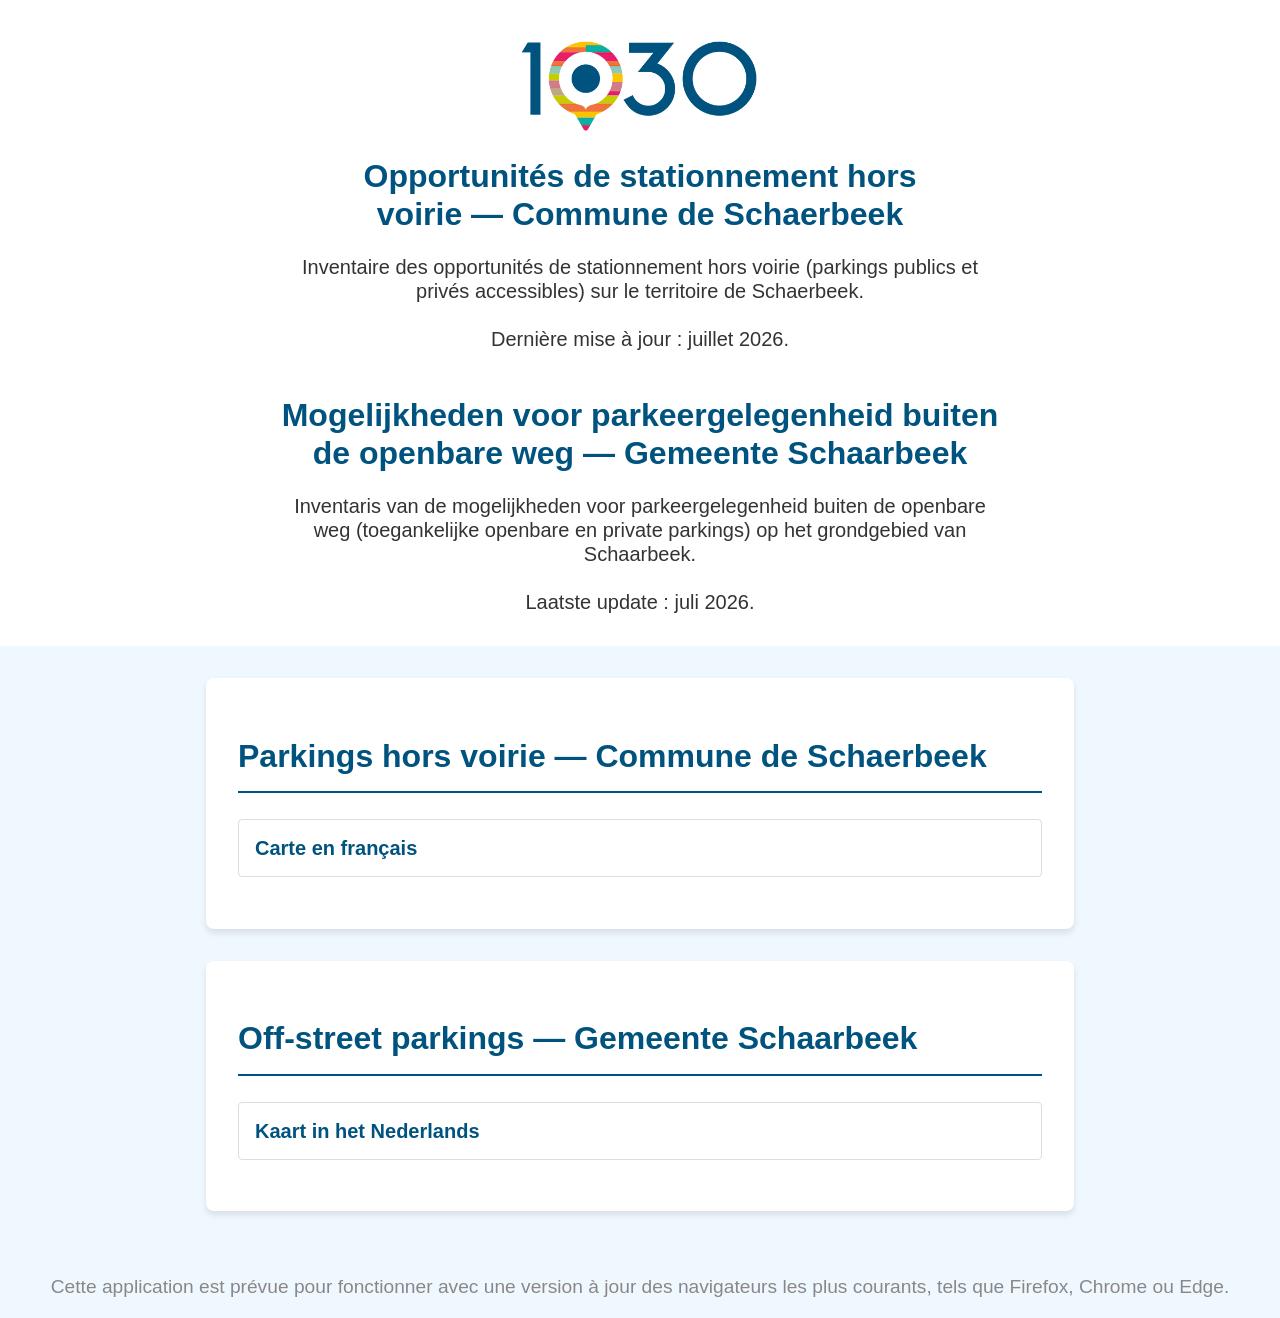
<file: index.html>
<!DOCTYPE html>
<html lang="fr">
<meta http-equiv="content-type" content="text/html;charset=utf-8" />

<head>
    <title>Parkings hors voirie · Schaerbeek 1030</title>
    <link rel="shortcut icon" href="css/images/logo1030GeoData.ico" type="image/x-icon">
    <meta charset="utf-8" />
    <link rel="stylesheet" href="css/style.css">
</head>

<body class="root">
    <header class="page-header">
        <div class="logo-container">
            <img src="css/images/schaerbeek1030_logo.png" alt="Commune de Schaerbeek">
        </div>

        <h1>Opportunités de stationnement hors <br>
            voirie — Commune de Schaerbeek</h1>
        <p class="introduction">
            Inventaire des opportunités de stationnement hors voirie (parkings publics et privés accessibles)
            sur le territoire de Schaerbeek.<br><br>
            Dernière mise à jour : juillet 2026.
        </p>

        <br>
        <h1>Mogelijkheden voor parkeergelegenheid buiten <br>
            de openbare weg — Gemeente Schaarbeek</h1>
        <p class="introduction">
            Inventaris van de mogelijkheden voor parkeergelegenheid buiten de openbare weg (toegankelijke openbare 
            en private parkings) op het grondgebied van Schaarbeek.<br><br>
            Laatste update : juli 2026.
        </p>

    </header>

    <main class="main-content">

        <section class="link-section">
            <h2>Parkings hors voirie — Commune de Schaerbeek</h2>
            <p></p>
            <ul class="link-list">
                <li>
                    <a href="indexFR.html">
                        <span class="link-title">Carte en français</span>
                    </a>
                </li>
            </ul>
        </section>

        <section class="link-section">
            <h2>Off-street parkings — Gemeente Schaarbeek</h2>
            <p></p>
            <ul class="link-list">
                <li>
                    <a href="indexNL.html">
                        <span class="link-title">Kaart in het Nederlands</span>
                    </a>
                </li>
            </ul>
        </section>

    </main>

    <footer class="page-footer">
        <p class="disclaimer">
            Cette application est prévue pour fonctionner avec une version à jour
            des navigateurs les plus courants, tels que Firefox, Chrome ou Edge.
        </p>
    </footer>
</body>

</html>
</file>
<file: css/style.css>
/* ═══════════════════════════════════════════════════════
   VARIABLES & COMMON BASE
═══════════════════════════════════════════════════════ */
:root {
  --primary-color: #00537e;
  --secondary-color: #f0f8ff;
  --text-color: #333;
}

*, *::before, *::after { box-sizing: border-box; }

body {
  font-family: 'Calibri', Arial, Helvetica, sans-serif;
  font-size: 1.2rem;
  line-height: 1.2;
  margin: 0;
  padding: 0;
  color: var(--text-color);
  background-color: var(--secondary-color);
}

/* ═══════════════════════════════════════════════════════
   LANDING PAGE  (index.html)
═══════════════════════════════════════════════════════ */
.logo-container img {
  width: 250px;
  height: auto;
  display: block;
  margin: 0 auto 1rem auto;
}

.page-header {
  text-align: center;
  padding: 2rem;
  background-color: #fff;
}

.page-header h1 {
  font-size: 2rem;
  color: var(--primary-color);
}

.introduction {
  font-size: 1.25rem;
  max-width: 700px;
  margin: 0 auto;
  text-align: center;
}

.main-content {
  max-width: 900px;
  margin: 2rem auto;
  padding: 0 1rem;
}

.link-section {
  background-color: #fff;
  border-radius: 8px;
  box-shadow: 0 4px 6px rgba(0, 0, 0, 0.1);
  padding: 2rem;
  margin-bottom: 2rem;
}

.link-section h2 {
  font-size: 2.0rem;
  color: var(--primary-color);
  border-bottom: 2px solid var(--primary-color);
  padding-bottom: 1rem;
}

.link-section h3 {
  font-size: 1.5rem;
  color: var(--primary-color);
  border-bottom: 2px solid var(--primary-color);
  padding-bottom: 1rem;
}

.link-list {
  list-style-type: none;
  padding: 0;
}

.link-list li {
  margin-bottom: 1rem;
}

.link-list a {
  display: block;
  padding: 1rem;
  text-decoration: none;
  color: var(--text-color);
  border: 1px solid #ddd;
  border-radius: 4px;
  transition: transform 0.2s ease, box-shadow 0.2s ease;
}

.link-list a:hover {
  transform: translateY(-2px);
  box-shadow: 0 6px 8px rgba(0, 0, 0, 0.15);
}

.link-title {
  display: block;
  font-size: 1.25rem;
  font-weight: bold;
  color: var(--primary-color);
}

.link-description {
  display: block;
  font-size: 1.2rem;
  color: #666;
  margin-top: 0.5rem;
}

.page-footer {
  text-align: center;
  margin-top: 4rem;
  color: #888;
}

/* ═══════════════════════════════════════════════════════
   SCROLLBARS  (common)
═══════════════════════════════════════════════════════ */
::-webkit-scrollbar { width: 7px; height: 7px; }
::-webkit-scrollbar-track { background: #f9f9f9; }
::-webkit-scrollbar-thumb { background: #cccccc; border-radius: 3px; }
::-webkit-scrollbar-thumb:hover { background: #aaaaaa; }

/* ═══════════════════════════════════════════════════════
   MAP PAGES  (html.map-view — indexFR.html / indexNL.html)
═══════════════════════════════════════════════════════ */
html.map-view,
html.map-view body {
  height: 100%;
  overflow: hidden;
  font-size: 14px;
}

#map {
  position: absolute;
  left: 0;
  top: 0;
  bottom: 0;
  width: 70%;
}

.the-sidebar {
  position: absolute;
  right: 0;
  top: 0;
  bottom: 0;
  width: 30%;
  padding: 0 15px;
  overflow-y: hidden;
  display: flex;
  flex-direction: column;
}

.the-sidebar #info {
  overflow-y: auto;
  padding-right: 15px;
  padding-bottom: 15px;
  border-bottom: 1px solid #cccccc;
  scrollbar-width: thin;
  scrollbar-color: #cccccc white;
}
.the-sidebar .legend__wrapper { flex-shrink: 0; }

/* ── HEADINGS (sidebar — map pages only) ────────────────────────── */
html.map-view h1,
html.map-view h2,
html.map-view h3 { color: #375773; font-weight: 100; margin: 0; }
html.map-view h1 { font-size: 2rem; }
html.map-view h2 { font-size: 1.4rem; }
html.map-view h3 { font-size: 1.1rem; }

/* Title control h2: match DSD (dark, bold, browser default size) */
.info h2 {
  color: #444444 !important;
  font-weight: bold !important;
  font-size: 1.5em !important;
}

.the-sidebar #info .main-info h2,
.the-sidebar #info .info-group h2 { margin-top: 0; }
.the-sidebar #info .main-info > div,
.the-sidebar #info .info-group > div { margin-left: 30px; }
.the-sidebar #info .info-group { margin-top: 18px; }

/* ── SIDEBAR INFO VALUES ───────────────────────────────────────── */
.value { display: flex; }
.value > div {
  border-top: 1px solid #cccccc;
  border-bottom: 0;
  padding: 3px;
  flex: 1;
}
.value .key { font-weight: bold; }
.value:last-child > div { border-bottom: 1px solid #cccccc; }
.value.Remarque { color: grey; font-style: italic; }
.value.Remarque div { border: 0; }
.source { margin: 0; }

/* ── LEAFLET CONTROLS ───────────────────────────────────────────── */
.leaflet-control-layers-list { min-width: 200px; }

.leaflet-control {
  box-shadow: 0 3px 14px rgba(0,0,0,0.4) !important;
  border-radius: 4px;
}
.leaflet-control-zoom-in,
.leaflet-control-zoom-out,
.leaflet-control-locate a {
  background-color: #f8f8f8 !important;
  border-radius: 0 !important;
  color: #444444 !important;
}
.leaflet-touch .leaflet-control-layers,
.leaflet-touch .leaflet-bar,
.leaflet-control-search {
  border: 3px solid rgba(255,255,255,.4) !important;
}
.leaflet-container .leaflet-control-search { background: none !important; }
.leaflet-control-search .search-button {
  width: 30px !important;
  height: 30px !important;
  font-size: 13px !important;
  text-align: center !important;
  cursor: pointer;
  background-color: #f8f8f8 !important;
  border-radius: 0 !important;
  color: #444444 !important;
}
.leaflet-control-search .search-input { margin: 0 !important; height: 30px !important; }
.search-button.fa.fa-search { display: flex; justify-content: center; align-items: center; }

/* ── QUARTIER FILTER & RESET ───────────────────────────────────── */
.quartier-filter-control {
  background: white;
  padding: 6px 8px;
  border-radius: 4px;
  box-shadow: 0 1px 5px rgba(0,0,0,0.4);
  display: flex;
  flex-direction: column;
  gap: 4px;
}
.quartier-filter-control select {
  font-size: 12px;
  border: none;
  outline: none;
  background: transparent;
  cursor: pointer;
  min-width: 185px;
  padding: 2px 0;
  color: #333;
}
#reinitialiser-btn {
  font-size: 12px;
  padding: 3px 6px;
  border: 1px solid #bbb;
  border-radius: 3px;
  background: #f0f0f0;
  cursor: pointer;
  color: #333;
  width: 100%;
  text-align: center;
}
#reinitialiser-btn:hover { background: #ddd; }

#lang-switch-link {
  display: block;
  font-size: 12px;
  font-weight: bold;
  text-align: center;
  color: #375773 !important;
  text-decoration: none;
  margin-top: 2px;
  padding: 2px 0;
}
#lang-switch-link:hover { text-decoration: underline; }

/* ── LEGEND ────────────────────────────────────────────────────── */
.legend__wrapper { width: 100%; }
.legend__wrapper .legendContent {
  display: flex;
  border-top: 1px solid #cccccc;
  padding-top: 15px;
  margin-bottom: 15px;
  border-bottom: 1px solid #cccccc;
  padding-bottom: 15px;
}
.legend__wrapper .legendContent > div { flex: 1; }
.legend__wrapper .legendContent > div.color {
  border-right: 1px solid #cccccc;
  padding-right: 7.5px;
}
.legend__wrapper .legendContent > div.size { padding-left: 7.5px; }

.legend-element { display: flex; align-items: center; margin-bottom: 7px; }
.legend-element .color {
  flex-shrink: 0;
  display: block;
  margin-right: 15px;
  width: 1.2rem;
  height: 1.2rem;
  border-radius: 1.2rem;
}
.legend-element .size-wrapper {
  flex-shrink: 0;
  width: 32px;
  margin-right: 15px;
  display: flex;
  align-items: center;
  justify-content: center;
}
.legend-element .size-wrapper .size {
  background-color: gray;
  flex-shrink: 0;
  display: block;
  border-radius: 100%;
  margin: auto;
}
.legend-element.unknown .size { position: relative; }
.legend-element.unknown .size:before {
  content: ' ';
  width: 8px;
  height: 8px;
  border-radius: 10px;
  background-color: white;
  position: absolute;
  top: 2px;
  right: 2px;
}
</file>
